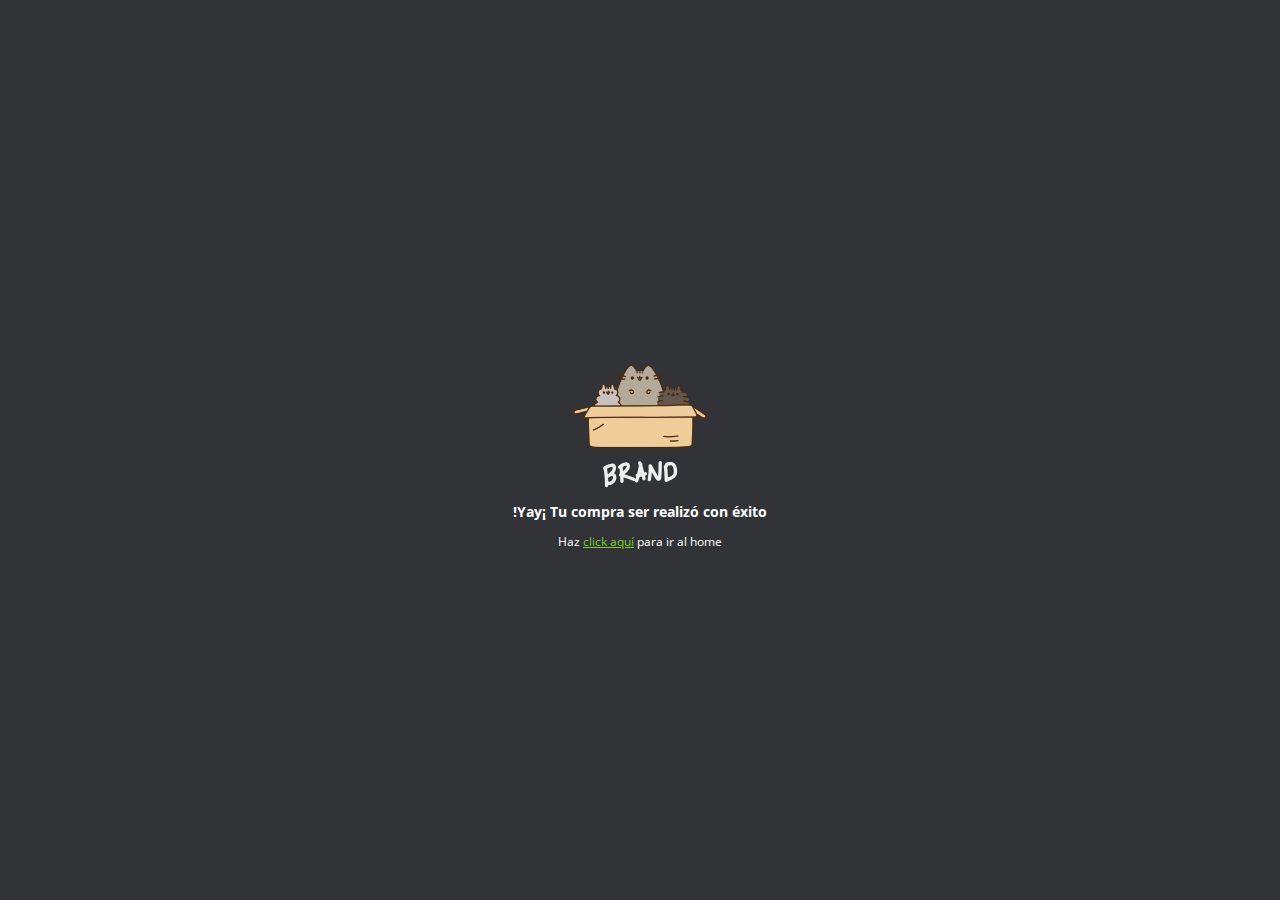
<file: exito.html>
<!DOCTYPE html>
<html lang="es">

<head>
    <meta charset="UTF-8">
    <meta http-equiv="X-UA-Compatible" content="IE=edge">
    <meta name="viewport" content="width=device-width, initial-scale=1.0">
    <link rel="stylesheet" href="css/normalize.css">
    <link rel="stylesheet" href="css/estilos.css">
    <link rel="stylesheet" href="css/animation.css">
    <link rel="stylesheet" href="css/paypal.css">
    <title>Success</title>
</head>

<body>
    <div class="content_paypal">
        <img src="images/box_brand.png" alt="">
        <h3>!Yay¡ Tu compra ser realizó con éxito</h3>
        <p>Haz <a href="index.html">click aquí</a> para ir al home</p>
    </div>
</body>

</html>
</file>
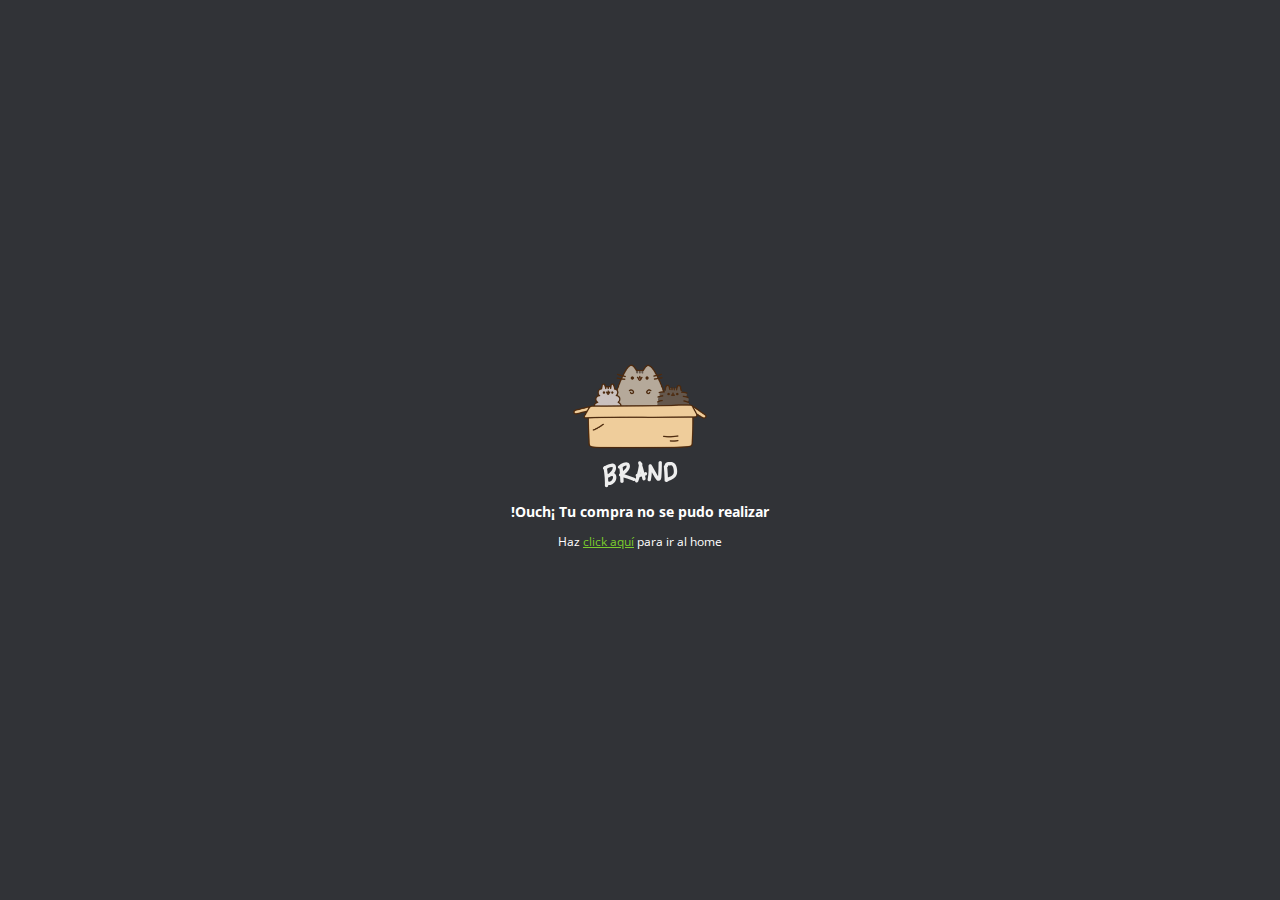
<file: falla.html>
<!DOCTYPE html>
<html lang="es">

<head>
    <meta charset="UTF-8">
    <meta http-equiv="X-UA-Compatible" content="IE=edge">
    <meta name="viewport" content="width=device-width, initial-scale=1.0">
    <link rel="stylesheet" href="css/normalize.css">
    <link rel="stylesheet" href="css/estilos.css">
    <link rel="stylesheet" href="css/animation.css">
    <link rel="stylesheet" href="css/paypal.css">
    <title>Failure</title>
</head>

<body>
    <div class="content_paypal">
        <img src="images/box_brand.png" alt="">
        <h3>!Ouch¡ Tu compra no se pudo realizar</h3>
        <p>Haz <a href="index.html">click aquí</a> para ir al home</p>
    </div>
</body>

</html>
</file>
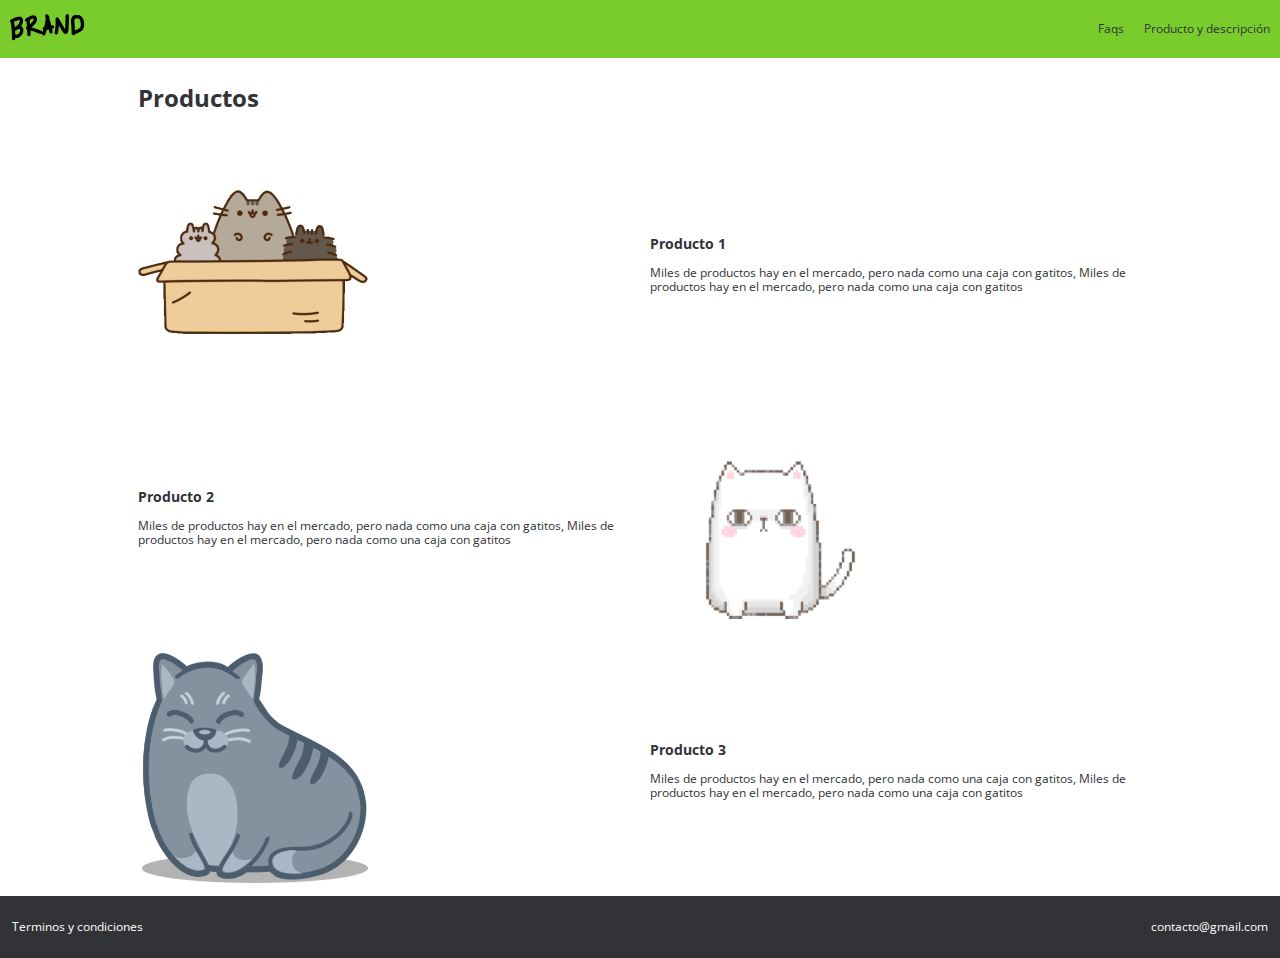
<file: producto.html>
<!DOCTYPE html>
<html lang="en">
<head>
    <meta charset="UTF-8">
    <meta http-equiv="X-UA-Compatible" content="IE=edge">
    <meta name="viewport" content="width=device-width, initial-scale=1.0">
   <!--  <link href="https://cdn.jsdelivr.net/npm/bootstrap@5.0.0-beta2/dist/css/bootstrap.min.css" rel="stylesheet" integrity="sha384-BmbxuPwQa2lc/FVzBcNJ7UAyJxM6wuqIj61tLrc4wSX0szH/Ev+nYRRuWlolflfl" crossorigin="anonymous"> -->
    <link rel="stylesheet" href="css/grid.css">
    <link rel="stylesheet" href="css/estilos.css">
    <link rel="stylesheet" href="css/normalize.css">
    <link rel="stylesheet" href="css/mobile.css">
    <link rel="stylesheet" href="css/animation.css">
    <title>Brand</title>
</head>
<body>
     <!-- Aqui empieza el navbar -->
     <nav class="fadeInDown">
        <div class="brand_image">
            <img src="images/logo.png" alt="">
        </div>
        <div class="nav_options">
            <ul>
                <li><a href="#">Faqs</a> </li>
                <li><a href="#">Producto y descripción</a> </li>
            </ul>
        </div>
    </nav>
    <!-- Aqui acaba el navbar -->
    <div class="container">
       
        <div class="row">
            <div class="col-12">
                <h1>Productos</h1>
            </div>
        
        </div>
        <div class="row">
            <div class="col-6">
                <div>
                    <img src="images/ben1.png" alt="">
                </div>
            </div>
            <div class="col-6">
                <div>
                    <h3>Producto 1</h3>
                    <p>Miles de productos hay en el mercado, pero nada como una caja con gatitos, Miles de productos hay en el mercado, pero nada como una caja con gatitos</p>
                </div>
            </div>
        </div>

        <div class="row">
            <div class="col-6">
                <div>
                    <h3>Producto 2</h3>
                    <p>Miles de productos hay en el mercado, pero nada como una caja con gatitos, Miles de productos hay en el mercado, pero nada como una caja con gatitos</p>
                </div>
            </div>
            <div class="col-6">
                <div>
                    <img src="images/ben2.png" alt="">
                </div>
            </div>
        </div>

        <div class="row">
            <div class="col-6">
                <div>
                    <img src="images/ben3.png" alt="">
                </div>
            </div>
            <div class="col-6">
                <div>
                    <h3>Producto 3</h3>
                    <p>Miles de productos hay en el mercado, pero nada como una caja con gatitos, Miles de productos hay en el mercado, pero nada como una caja con gatitos</p>
                </div>
            </div>
        </div>
    </div>
    
    <footer>
        <div>
            <a href="#">Terminos y condiciones</a>
        </div>

        <div>
            <a href="#">contacto@gmail.com</a>
        </div>
    </footer>
</body>
</html>
</file>
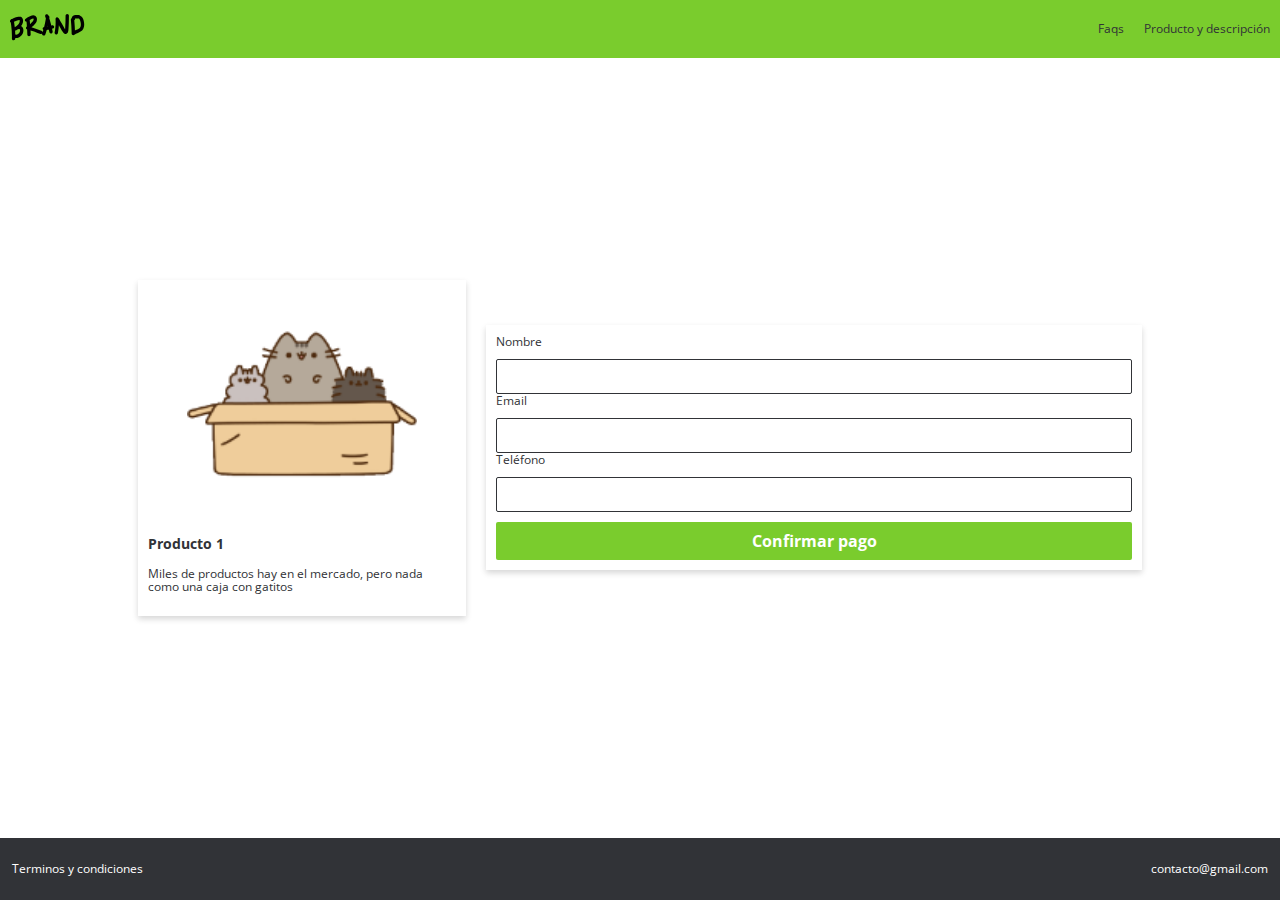
<file: venta.html>
<!DOCTYPE html>
<html lang="en">

<head>
    <meta charset="UTF-8">
    <meta http-equiv="X-UA-Compatible" content="IE=edge">
    <meta name="viewport" content="width=device-width, initial-scale=1.0">
    <!--  <link href="https://cdn.jsdelivr.net/npm/bootstrap@5.0.0-beta2/dist/css/bootstrap.min.css" rel="stylesheet" integrity="sha384-BmbxuPwQa2lc/FVzBcNJ7UAyJxM6wuqIj61tLrc4wSX0szH/Ev+nYRRuWlolflfl" crossorigin="anonymous"> -->
    <link rel="stylesheet" href="css/grid.css">
    <link rel="stylesheet" href="css/estilos.css">
    <link rel="stylesheet" href="css/normalize.css">
    <link rel="stylesheet" href="css/mobile.css">
    <link rel="stylesheet" href="css/animation.css">
    <title>Brand</title>
</head>

<body>
    <!-- Aqui empieza el navbar -->
    <nav class="fadeInDown">
        <div class="brand_image">
            <img src="images/logo.png" alt="">
        </div>
        <div class="nav_options">
            <ul>
                <li><a href="#">Faqs</a> </li>
                <li><a href="#">Producto y descripción</a> </li>
            </ul>
        </div>
    </nav>
    <!-- Aqui acaba el navbar -->
    <section class="venta_section">
        <div class="container">
            <div class="row">
                <div class="col-4">
                    <div class="modulo_pago">
                        <div class="modulo_pago_images">
                            <img src="images/box2.png" alt="">
                        </div>
                        <h3>Producto 1</h3>
                        <p>Miles de productos hay en el mercado, pero nada como una caja con gatitos</p>
                    </div>
                </div>
                <div class="col-8">
                    <div class="modulo_pago">
                        <form action="https://www.paypal.com/cgi-bin/webscr?cmd=_s-xclick&hosted_button_id=5U8H63ZRHQ744" method="POST">
                            <label for="name">Nombre</label>
                            <br>
                            <input type="text" name="name" class="data">
                            <br>
                            <label for="email">Email</label>
                            <br>
                            <input type="text" name="email" class="data">
                            <br>
                            <label for="phone">Teléfono</label>
                            <br>
                            <input type="text" name="phone" class="data">
                            <br>
                            <input type="submit" class="main_button" name="submit" value="Confirmar pago">
                        </form>
                    </div>
                </div>
            </div>
        </div>
    </section>


    <footer>
        <div>
            <a href="#">Terminos y condiciones</a>
        </div>

        <div>
            <a href="#">contacto@gmail.com</a>
        </div>
    </footer>
</body>

</html>
</file>
<file: css/estilos.css>
@import url('https://fonts.googleapis.com/css2?family=Open+Sans:ital,wght@0,300;0,400;0,600;0,700;0,800;1,300;1,400;1,600;1,700;1,800&display=swap');
/* Variables */

/* las variables declaradas en root estaran disponibles para todo lo que este abajo del archivo */
:root{
    --dark: #313337;
    --green-color: #7ACC2D;
    --white-color: white;
    --black-color: #313337;
    /* Tipografia */
    --normal: 12px;
    --medium: 16px;
    /* Espaciado */
    --space: 10px;
    /* Box shadow */
    --box: 0px 3px 6px #00000029;
}

html, body{
    padding: 0px;
    margin: 0px;
    font-size: var(--normal);
    font-family: 'Open Sans', sans-serif;
    color: var(--black-color);
}

p, label{
    font-size: var(--normal);
}


nav{
    display: flex;
    justify-content: space-between;
    align-items: center;
    background-color: var(--green-color);
    padding: var(--space);
    color: var(--white-color);
}

nav ul {
    display: flex;
}

nav li{
    padding-left: 20px;
    list-style: none;
}

nav li a{
    color: var(--black-color);
    text-decoration: none;
}

nav li a:hover{
    color: var(--white-color);
}

/*-------------------Main section */

.main_section{
    padding: 10%;
    text-align: center;
}

.products{
    background-image: url("../images/curve.png");
    background-size: cover;
    background-position: center top;
    min-height: 50px;
    padding: 10%;
    display: flex;
    justify-content: center;
}

.product{
    width: 250px;
    padding: var(--space);
    margin-top: -260px;
}

.product .content{
    background-color: var(--white-color);
    padding: var(--space);
    box-shadow: var(--box);
}

.img_content{
    text-align: center;
}

.main_button{
    background-color: var(--green-color);
    width: 100%;
    padding: var(--space);
    color: var(--white-color);
    border: none;
    outline: none;
    font-size: var(--medium);
    cursor: pointer;
    font-weight: bold;
    border-radius: 2px;
}

.main_button:hover{
    background-color: #5e9e22;
}

/* description section */

.description_products{
    display: flex;
    justify-content: space-evenly;
    padding: 5%;
}

.description{
    width: 230px;
    display: flex;
    flex-direction: column;
    align-items: center;
    justify-content: center;
    padding: 30px;
}

.description img{
    width: 140px;
    height: 120px;
}

hr{
    border: 1px solid #F5F5F5;
}

/* cards section */

.mention_title{
    text-align: center;
    padding: 5em 0 1em;
}

.card_mentions{
    display: flex;
    justify-content: center;
    padding: 5%;
}

.card{
    background-color: var(--white-color);
    box-shadow: var(--box);
    margin: 1em;
    border-radius: 0.5em;
    overflow: hidden;
}

.card img{
    width: 100%;
    object-fit: cover;
}
.card h1{
    margin: 0;
}

.card div:last-child{
    padding: 0 1em;
}

/* venta section */
.venta_section{
    display: flex;
    align-items: center;
    justify-content: center;
    height: calc(100vh - 10em);
}

.modulo_pago{
    background-color: var(--white-color);
    box-shadow: var(--box);
    padding: var(--space);
}

.data{
    margin-top: var(--space);
    width: 100%;
    height: 35px;
    border-radius: 2px;
    outline: none;
    border: 1px solid var(--black-color);
    box-sizing: border-box;
}

.modulo_pago_images{
    max-width: 230px;
    margin: auto;
}

.modulo_pago .main_button{
    margin-top: var(--space);
}

/* footer section */

footer{
    background-color: var(--dark);
    display: flex;
    justify-content: space-between;
    padding: 2em 1em;
}

footer div a{
    text-decoration: none;
    color: var(--white-color);
}

footer div a:hover{
    color: #dfdfdf;
}

.contact a{
    color: var(--green-color);
}
</file>
<file: css/animation.css>
.fadeIn{
    -webkit-animation-duration: 4s;
    -webkit-fill-mode: both;
    -webkit-animation-name: fadeIn;

    animation-duration: 4s;
    animation-fill-mode: both; /* define que se cumplira la regla de ida y de regreso */
    animation-name: fadeIn;
}

@keyframes fadeIn{
    from{
        opacity: 0;
    }
    to{
        opacity: 1;
    }
}

.fadeInDown{
    -webkit-animation-duration: 1s;
    -webkit-fill-mode: both;
    -webkit-animation-name: fadeInDown;

    animation-duration: 1s;
    animation-fill-mode: both; 
    animation-name: fadeInDown;
}

@keyframes fadeInDown{
    from{
        opacity: 0;
        -webkit-transform: translate3d(0, -100%, 0);
        transform: translate3d(0, -100%, 0);
    }
    to{
        opacity: 1;
        -webkit-transform: translate3d(0, 0, 0);
        transform: translate3d(0, 0, 0);
    }
}

.fadeInUp{
    -webkit-animation-duration: 1s;
    -webkit-fill-mode: both;
    -webkit-animation-name: fadeInUp;

    animation-duration: 1s;
    animation-fill-mode: both; 
    animation-name: fadeInUp;
}

@keyframes fadeInUp{
    from{
        opacity: 0;
        -webkit-transform: translate3d(0, 100%, 0);
        transform: translate3d(0, 100%, 0);
    }
    to{
        opacity: 1;
        -webkit-transform: translate3d(0, 0, 0);
        transform: translate3d(0, 0, 0);
    }
}
</file>
<file: css/paypal.css>
body{
    background-color: var(--black-color);
    height: 100vh;
    text-align: center;
    color: var(--white-color);
    display: flex;
    align-items: center;
    justify-content: center;
}
.content_paypal a{
    color: var(--green-color);
}
</file>
<file: css/grid.css>
:root {
  --col-width: 8.33333333333%;
}
.container {
  /* max-width: 1280px; */
  width: 80%;
  margin: auto;
}

.row {
  display: flex;
  /* justify-content: center; */
  align-items: center;
}

.col-1 {
  width: var(--col-width);
}

.col-2 {
  width: calc(var(--col-width) * 2);
}

.col-3 {
  width: calc(var(--col-width) * 3);
}

.col-4 {
  width: calc(var(--col-width) * 4);
}

.col-5 {
  width: calc(var(--col-width) * 5);
}

.col-6 {
  width: calc(var(--col-width) * 6);
}

.col-7 {
  width: calc(var(--col-width) * 7);
}

.col-8 {
  width: calc(var(--col-width) * 8);
}

.col-9 {
  width: calc(var(--col-width) * 9);
}

.col-10 {
  width: calc(var(--col-width) * 10);
}

.col-11 {
  width: calc(var(--col-width) * 11);
}

.col-12 {
  width: calc(var(--col-width) * 12);
}

[class*="col-"] { /* selecciona los atributos class cuyos valores tenga una subcadena col-*/
    padding: 10px;
}


.row [class*="col-"] img{
    width: 230px;
    height: 230px;
}

@media (max-width: 900px){
    .row{
        display: inherit;
    }
    [class*="col-"] { 
        width: 100%;
    }
}
</file>
<file: css/mobile.css>
@media (max-width: 600px){
    .products{
        display: flex;
        flex-direction: column;
        align-items: center;
        height: auto;
    }

    .product{
        margin-top: auto;
    }

    .main_section{
        padding: 4%;
    }

    .description_products, .card_mentions{
        display: flex;
        flex-direction: column;
        align-items: center;
    }
}
</file>
